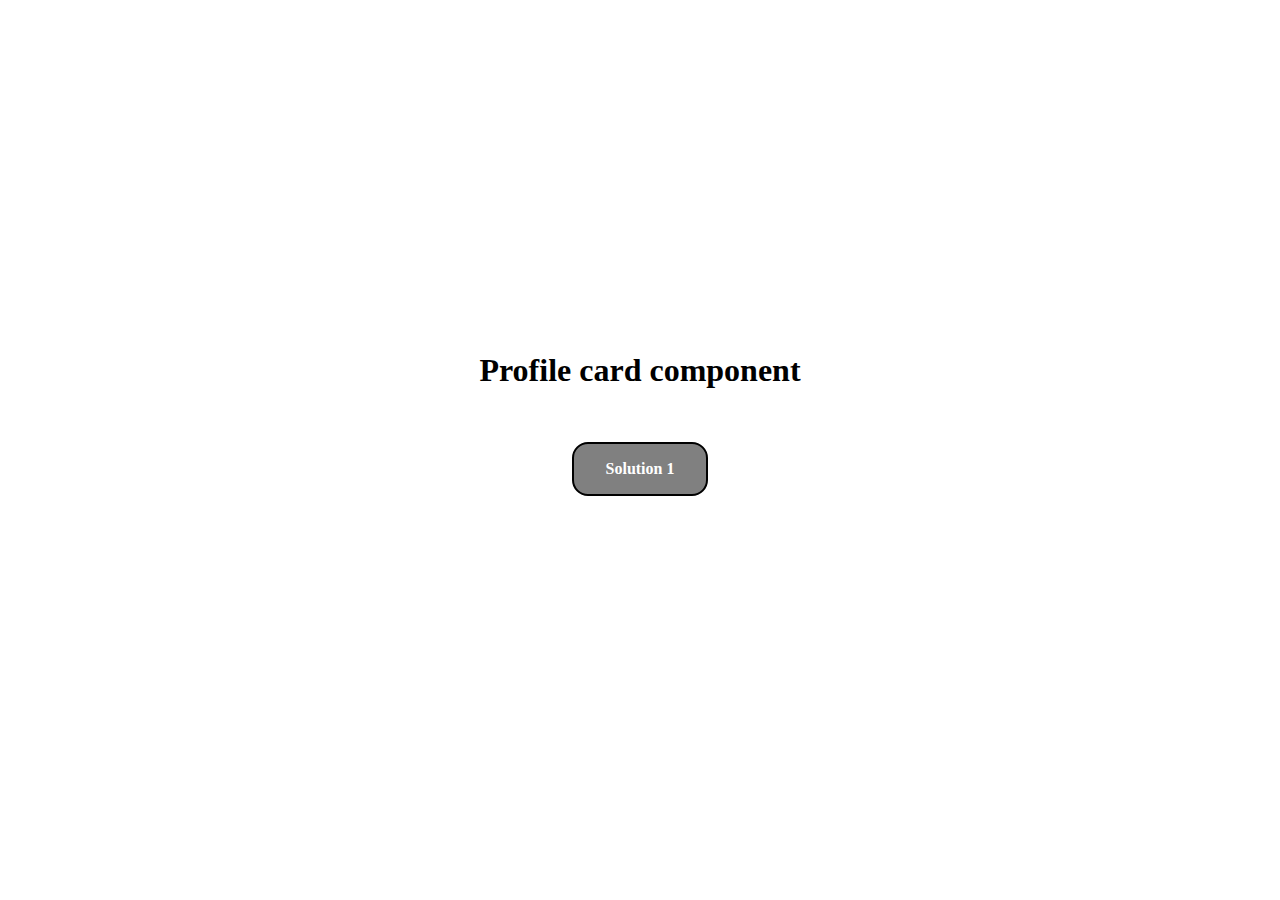
<file: index.html>
<html lang="en">
<head>
    <meta charset="UTF-8">
    <meta name="viewport" content="width=device-width, initial-scale=1.0">
    <title>Profile card component</title>
    <style>
        body,.container{display: flex;
            justify-content: center;
            align-items: center;
            gap: 2rem;}
        body {flex-direction: column;
            height: 90vh;}
        .sol {padding: 1rem 2rem;
            background-color: gray;
            border: 2px solid black;
            border-radius: 1rem;}
        a {text-decoration: none;
            font-weight:900;
            color: white;}
    </style>
</head>
<body>
    <h1>Profile card component</h1>
    <div class="container">
        <div class="sol"><a href="solution1.html">Solution 1</a></div>
    </div>
</body>
</html>
</file>
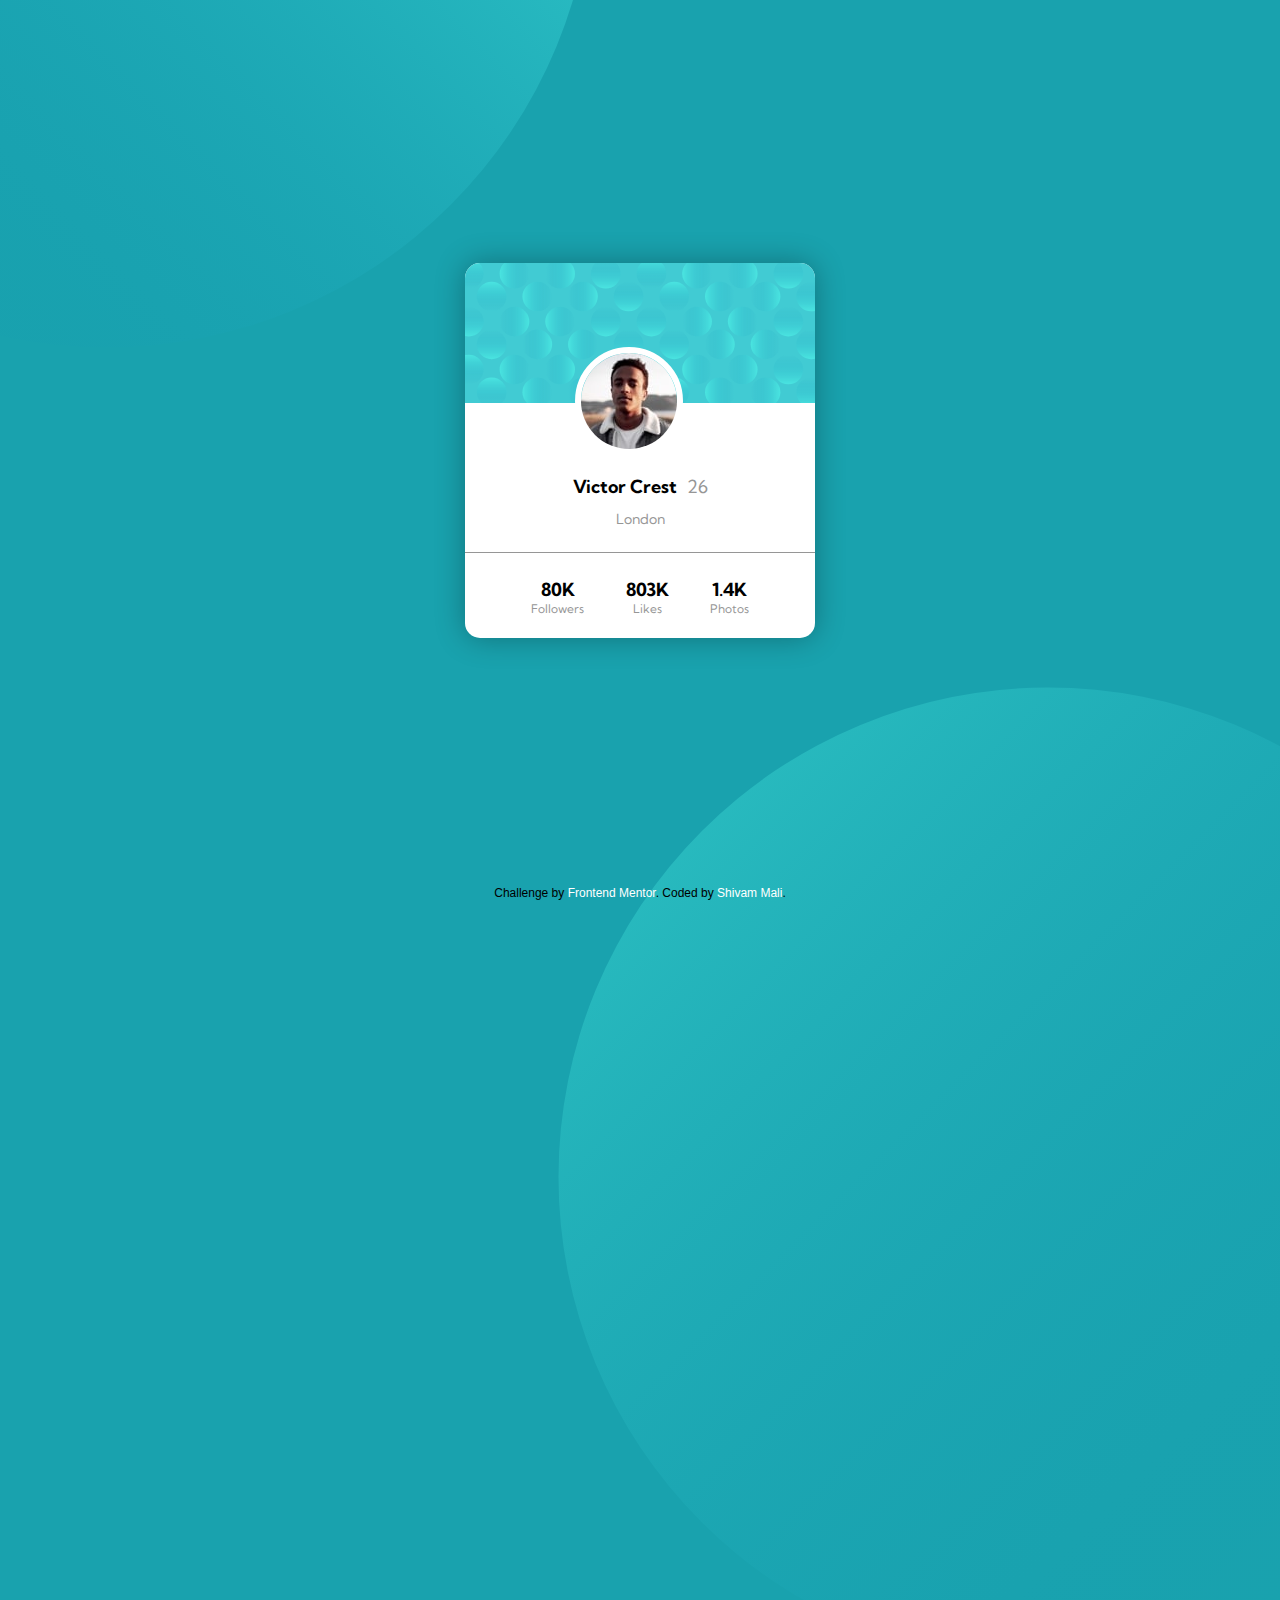
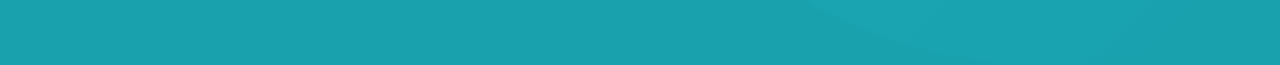
<file: solution1.html>
<!DOCTYPE html>
<html lang="en">
<head>
  <meta charset="UTF-8">
  <meta name="viewport" content="width=device-width, initial-scale=1.0"> <!-- displays site properly based on user's device -->

  <link rel="icon" type="image/png" sizes="32x32" href="./images/favicon-32x32.png">
  
  <title>Frontend Mentor | Profile card component</title>
  <link rel="stylesheet" href="solution1.css">

</head>
<body>
    <div class="container">
      <div class="firstDiv">
        <img class="victor" src="images/image-victor.jpg" alt="Victor Crest">
      </div>
      <div class="info">
        <div class="nameAge">
          <p id="name">Victor Crest</p>
          <p id="age">26</p>
        </div>
        <p id="city">London</p>
      </div>
      <div class="details">
        <div class="detail">
          <p class="num">80K</p>
          <p class="category">Followers</p>
        </div>
        <div class="detail">
          <p class="num">803K</p>
          <p class="category">Likes</p>
        </div>
        <div class="detail">
          <p class="num">1.4K</p>
          <p class="category">Photos</p>
        </div>
      </div>
    </div>
    <div class="topImg">
      <img src="images/bg-pattern-top.svg" alt="Background pattern top">
    </div>
    <div class="bottomImg">
      <img src="images/bg-pattern-bottom.svg" alt="Background pattern bottom">
    </div>


  <div class="attribution">
    Challenge by <a href="https://www.frontendmentor.io?ref=challenge" target="_blank">Frontend Mentor</a>. 
    Coded by <a href="#">Shivam Mali</a>.
  </div>

</body>
</html>
</file>
<file: solution1.css>
@import url('https://fonts.googleapis.com/css2?family=Kumbh+Sans:wght@100..900&display=swap');

* {
    margin: 0;
    padding: 0;
    box-sizing: border-box;
}

:root {
    --DarkCyan: hsl(185, 75%, 39%);
    --VeryDarkDesaturatedBlue: hsl(229, 23%, 23%);
    --DarkGrayishBlue: hsl(227, 10%, 46%);
    --DarkGray: hsl(0, 0%, 59%);
}

.attribution { 
    font-size: 12px; 
    text-align: center;
    position: absolute;
    bottom: 0;
    left: 50%;
    transform: translateX(-50%);
    width:80vw;
    font-family: "Roboto", sans-serif;
}
.attribution:hover {
    font-size: 16px;
    transition: 0.5s;
}
.attribution a { 
    text-decoration: none;
    color: white; 
}


body {
    position:relative;
    height: 100vh;
    display: flex;
    justify-content: center;
    align-items: center;
    overflow: hidden;
    background-color: var(--DarkCyan);
}

.topImg {
    position: absolute;
    width: 978px;
    height: 978px;      
    top:-80%;
    left:-210%;
    z-index: -1;   
    overflow: hidden;
}

.bottomImg {
    position: absolute;
    width: 978px;
    height: 978px;  
    bottom:-80%;
    right:-200%;
    z-index: -1;
    overflow: hidden;
}

.container {
    width: 325px;
    height: 375px;
    background-color: white;
    border-radius: 15px;
    font-family: "Kumbh Sans", serif;
    font-size: 18px;
    color: var(--DarkGray);
    margin: auto;
    box-shadow: 0 0 30px rgba(0,0,0,0.3);
}

.firstDiv {
    position: relative;
    width: 100%;
    height: 140px;
    background-image: url('images/bg-pattern-card.svg');
    margin-bottom: 72px;
    border-radius: 15px 15px 0 0 ;
}
.victor {
    position: absolute;
    border-radius: 50%;
    border: solid 6px white;
    bottom:-52px;
    left:110px
}
.info{
    display: flex;
    flex-direction: column;
    align-items: center;
}
.nameAge{
    display: flex;
    gap: 10px;
    margin-bottom: 12px;
}

#name,.num {font-weight: 700;
    color: black;}
#city {
    font-size: 14px;
    margin-bottom: 24px;
}

.category {font-size: 12px;}

.firstDiv{
    display: flex;
}
.details {
    display: flex;
    justify-content: space-evenly;
    border-top: 1px solid var(--DarkGray);
    padding: 25px;
}
.detail {
    display: flex;
    flex-direction: column;
    align-items: center;
}

@media (min-width:376px) {
    .container{
        width: 350px;
    }
    .topImg {
        top:-80%;
        left:-80%;
    }
    .bottomImg {
        bottom:-85%;
        right:-80%;
    }
}
@media (min-width:769px) {
    .topImg {
        top:-80%;
        left:-50%;
    }
    .bottomImg {
        bottom:-85%;
        right:-50%;
    }
}

@media (min-width:1025px) {
    .topImg {
        top:-70%;
        left:-30%;
    }
    .bottomImg {
        bottom:-85%;
        right:-20%;
    }
}
</file>
